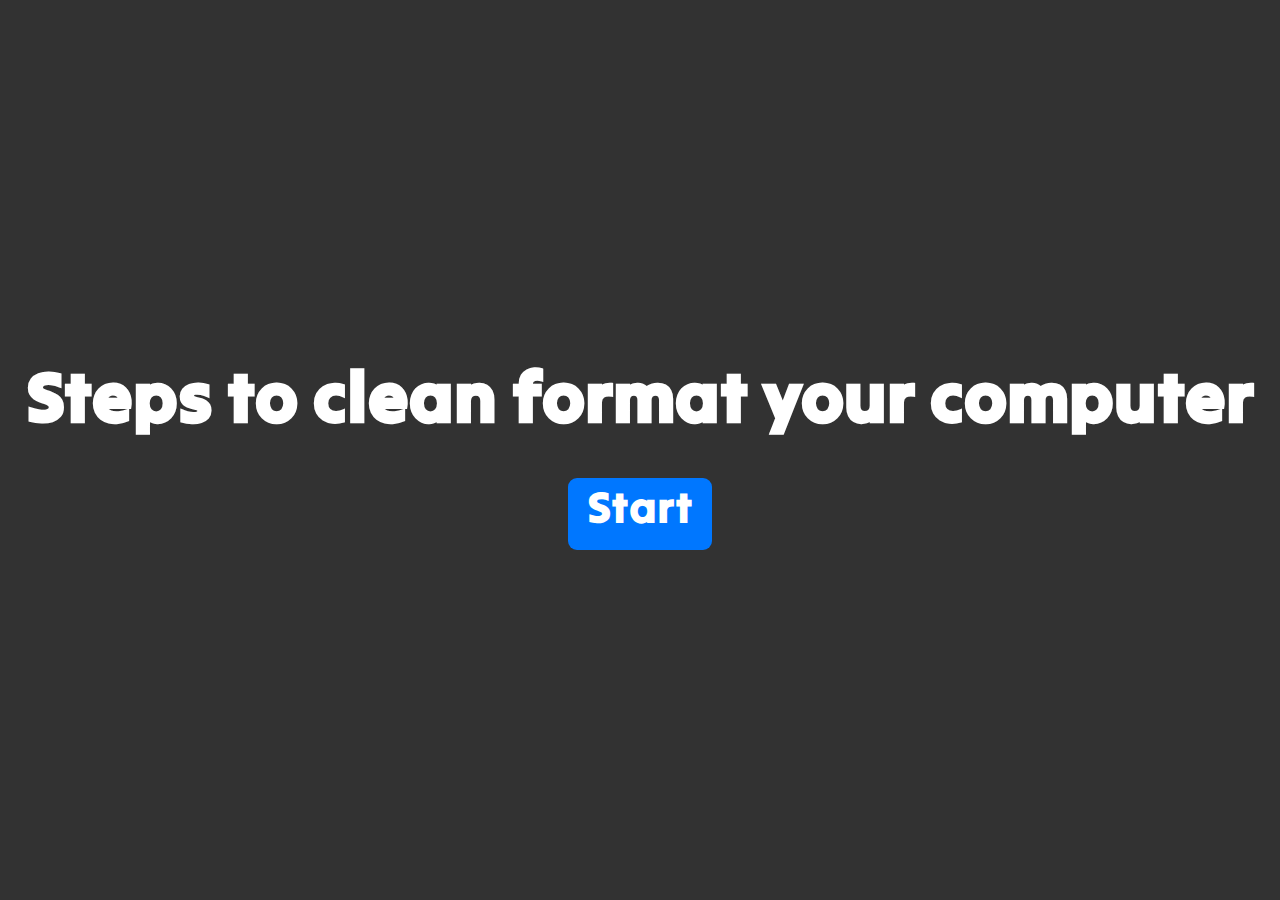
<file: index.html>
<!DOCTYPE html>

<head>
    <meta charset="UTF-8">
    <meta http-equiv="X-UA-Compatible" content="IE=edge">
    <meta name="viewport" content="width=device-width, initial-scale=1.0">
    <title>Format PC</title>
    <link rel="stylesheet" href="./style.css">
    <link rel="preconnect" href="https://fonts.googleapis.com">
    <link rel="preconnect" href="https://fonts.gstatic.com" crossorigin>
    <link href="https://fonts.googleapis.com/css2?family=Tilt+Warp&display=swap" rel="stylesheet">
    <link rel="icon" type="image/png" href="./content/computer.png"/>

</head>

<body>
    <div class="container">
    <h1>Steps to clean format your computer</h1>  
    <br><br>
    <a href="./before.html">Start</a>
</div>

</body>

</html>
</file>
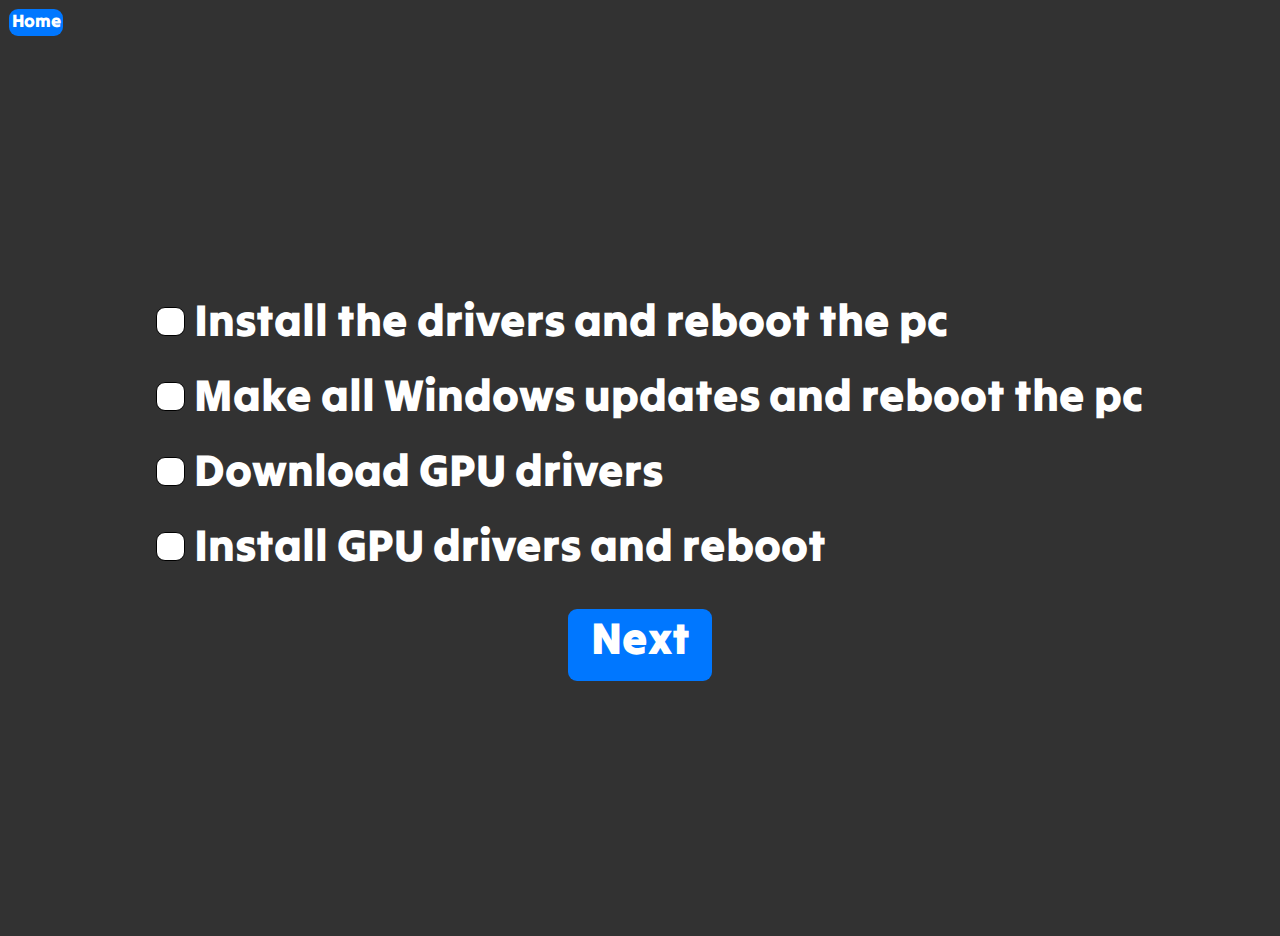
<file: after.html>
<!DOCTYPE html>
<html lang="en">
<head>
    <meta charset="UTF-8">
    <meta http-equiv="X-UA-Compatible" content="IE=edge">
    <meta name="viewport" content="width=device-width, initial-scale=1.0">
    <title>Format PC</title>
    <link rel="stylesheet" href="./style.css">
    <link rel="preconnect" href="https://fonts.googleapis.com">
    <link rel="preconnect" href="https://fonts.gstatic.com" crossorigin>
    <link href="https://fonts.googleapis.com/css2?family=Tilt+Warp&display=swap" rel="stylesheet">
    <link rel="icon" type="image/png" href="./content/computer.png"/>
</head>

<body>
    <a href="./index.html" class="home_btn">Home</a>

    <div class="container">
        <ul>
            <li>
                <div class="custom_cb">
                    <input type="checkbox" id="cb9">
                    <label for="cb9"> Install the drivers and reboot the pc</label>
                </div>
            </li>
            <br>
            <li>
                <div class="custom_cb">
                    <input type="checkbox" id="cb10">
                    <label for="cb10"> Make all Windows updates and reboot the pc</label>
                </div>
            </li>
            <br>
            <li>
                <div class="custom_cb">
                    <input type="checkbox" id="cb11">
                    <label for="cb11"> Download GPU drivers</label>
                </div>
            </li>
            <br>
            <li>
                <div class="custom_cb">
                    <input type="checkbox" id="cb12">
                    <label for="cb12"> Install GPU drivers and reboot</label>
                </div>
            </li>

        </ul>

        <br><br>

        <a class="next_btn" href="./finesh.html">Next</a>

</body>
</html>
</file>
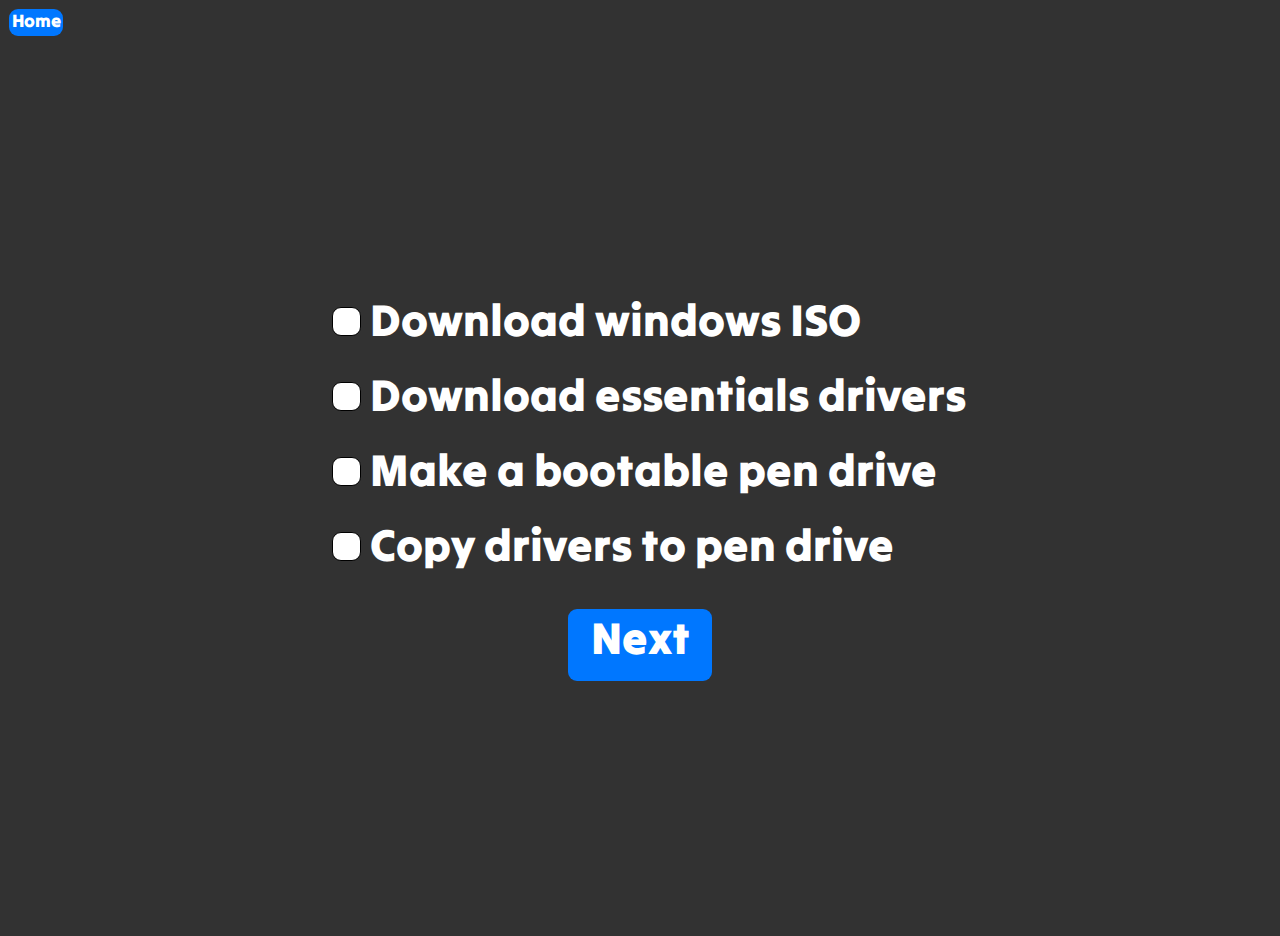
<file: before.html>
<!DOCTYPE html>
<html lang="en">

<head>
    <meta charset="UTF-8">
    <meta http-equiv="X-UA-Compatible" content="IE=edge">
    <meta name="viewport" content="width=device-width, initial-scale=1.0">
    <title>Format PC</title>
    <link rel="stylesheet" href="./style.css">
    <link rel="preconnect" href="https://fonts.googleapis.com">
    <link rel="preconnect" href="https://fonts.gstatic.com" crossorigin>
    <link href="https://fonts.googleapis.com/css2?family=Tilt+Warp&display=swap" rel="stylesheet">
    <link rel="icon" type="image/png" href="./content/computer.png"/>
</head>

<body>

    <a href="./index.html" class="home_btn">Home</a>

    <div class="container">
        <ul>
            <li>
                <div class="custom_cb">
                    <input type="checkbox" id="cb1">
                    <label for="cb1"> Download windows ISO</label>
                </div>
            </li>
            <br>
            <li>
                <div class="custom_cb">
                    <input type="checkbox" id="cb2">
                    <label for="cb2"> Download essentials drivers</label>
                </div>
            </li>
            <br>
            <li>
                <div class="custom_cb">
                    <input type="checkbox" id="cb3">
                    <label for="cb3"> Make a bootable pen drive</label>
                </div>
            </li>
            <br>
            <li>
                <div class="custom_cb">
                    <input type="checkbox" id="cb4">
                    <label for="cb4"> Copy drivers to pen drive</label>
                </div>
            </li>
        </ul>

        <br><br>

        <a class="next_btn" href="./during.html">Next</a>

        

</body>

</html>
</file>
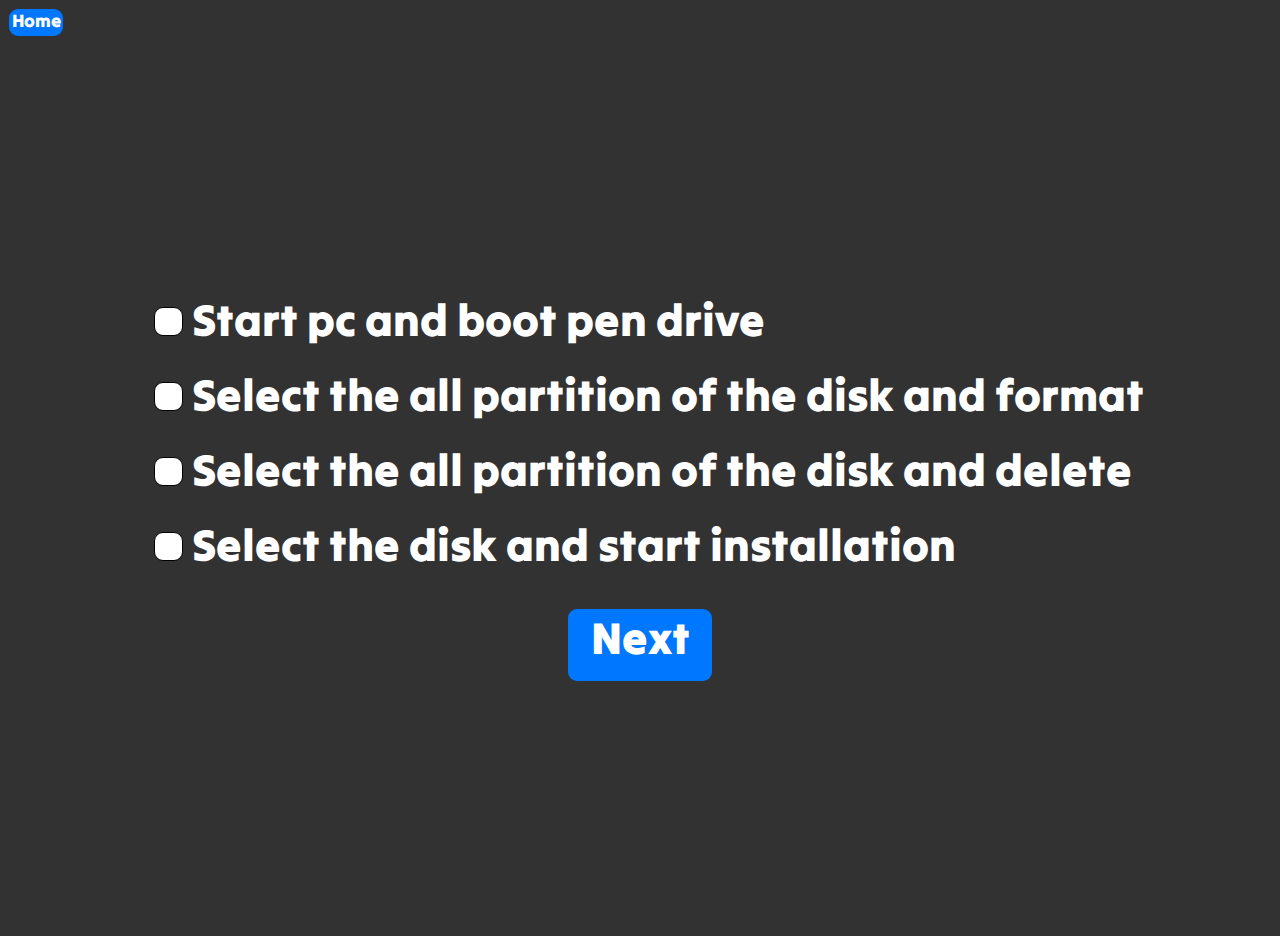
<file: during.html>
<!DOCTYPE html>
<html lang="en">
<head>
    <meta charset="UTF-8">
    <meta http-equiv="X-UA-Compatible" content="IE=edge">
    <meta name="viewport" content="width=device-width, initial-scale=1.0">
    <title>Format PC</title>
    <link rel="stylesheet" href="./style.css">
    <link rel="preconnect" href="https://fonts.googleapis.com">
    <link rel="preconnect" href="https://fonts.gstatic.com" crossorigin>
    <link href="https://fonts.googleapis.com/css2?family=Tilt+Warp&display=swap" rel="stylesheet">
    <link rel="icon" type="image/png" href="./content/computer.png"/>
</head>

<body>
    <a href="./index.html" class="home_btn">Home</a>

    <div class="container">
        <ul>
            <li>
                <div class="custom_cb">
                    <input type="checkbox" id="cb5">
                    <label for="cb5"> Start pc and boot pen drive</label>
                </div>
            </li>
            <br>
            <li>
                <div class="custom_cb">
                    <input type="checkbox" id="cb6">
                    <label for="cb6"> Select the all partition of the disk and format</label>
                </div>
            </li>
            <br>
            <li>
                <div class="custom_cb">
                    <input type="checkbox" id="cb7">
                    <label for="cb7"> Select the all partition of the disk and delete</label>
                </div>
            </li>
            <br>
            <li>
                <div class="custom_cb">
                    <input type="checkbox" id="cb8">
                    <label for="cb8"> Select the disk and start installation</label>
                </div>
            </li>

        </ul>

        <br><br>

        <a class="next_btn" href="./after.html">Next</a>

</body>
</html>
</file>
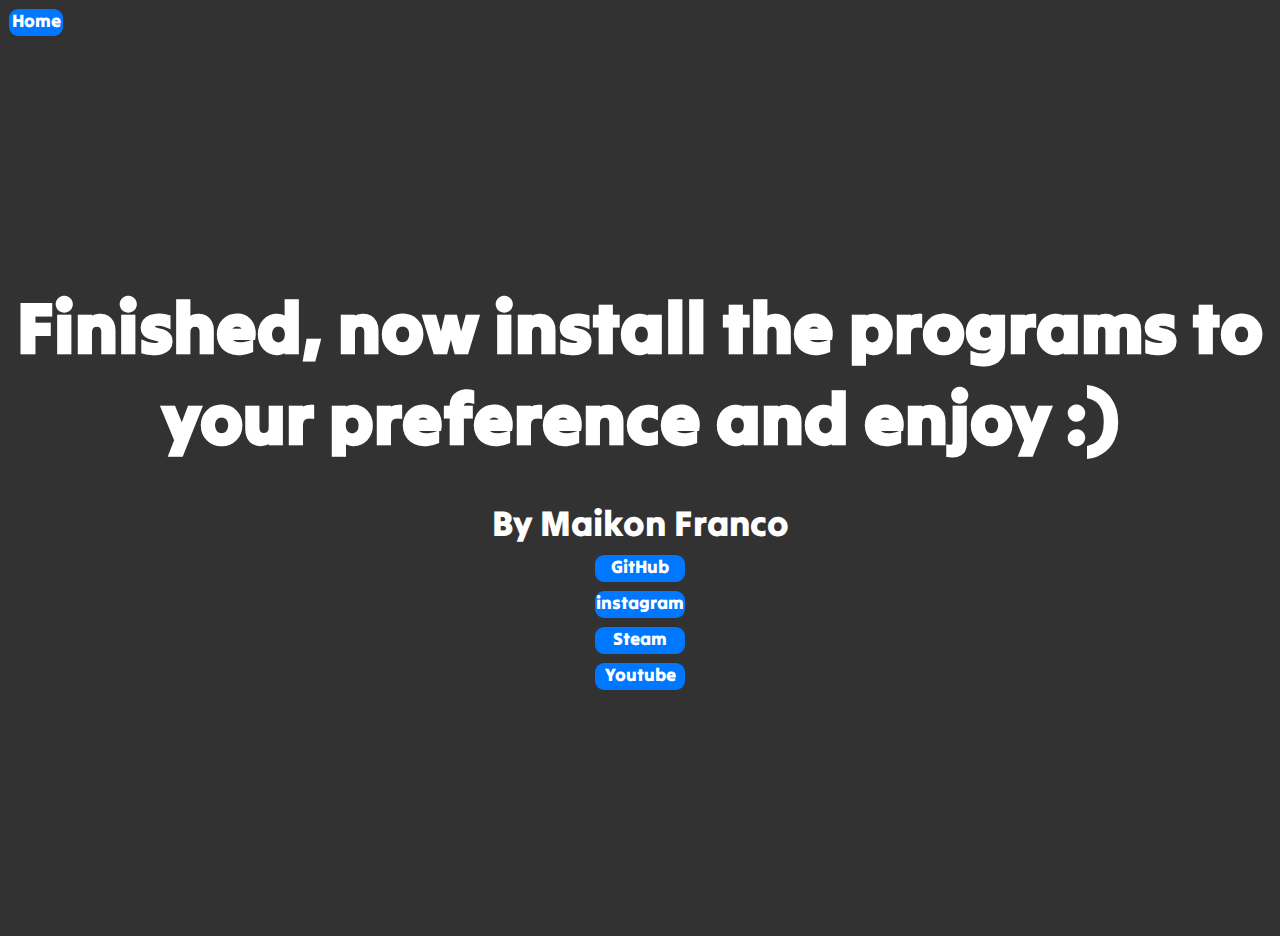
<file: finesh.html>
<!DOCTYPE html>
<html lang="en">
<head>
    <meta charset="UTF-8">
    <meta http-equiv="X-UA-Compatible" content="IE=edge">
    <meta name="viewport" content="width=device-width, initial-scale=1.0">
    <title>Reset</title>
    <link rel="stylesheet" href="./style.css">
    <link rel="preconnect" href="https://fonts.googleapis.com">
    <link rel="preconnect" href="https://fonts.gstatic.com" crossorigin>
    <link href="https://fonts.googleapis.com/css2?family=Tilt+Warp&display=swap" rel="stylesheet">
</head>
<body>
    <a href="./index.html" class="home_btn">Home</a>
    <div class="container">
        <h1>Finished, now install the programs to your preference and enjoy :)</h1>
        <br><br>
        <p>By Maikon Franco </p>   
        <a class="links" href="https://github.com/Maikon-V2F" target="_blank">GitHub</a>
        <a class="links" href="https://www.instagram.com/maikon_v2f/" target="_blank">instagram</a>
        <a class="links" href="https://steamcommunity.com/id/maikonv2f/" target="_blank">Steam</a>
        <a class="links" href="https://www.youtube.com/channel/UCKqz9M_-xW71QuI3Jdirp_Q" target="_blank">Youtube</a>
    </div>
</body>
</html>
</file>
<file: style.css>
@font-face {
    font-family: tilt;
    src: url(./TiltWarp-Regular-VariableFont_XROT\,YROT.ttf);
}

* {
    margin: 0;
    padding: 0;
}

body {
    background-color: rgb(50, 50, 50);
}

.container {
    height: 100vh;
    width: 100%;
    display: flex;
    flex-direction: column;
    justify-content: center;
    align-items: center;
    text-align: center;
}


h1 {
    font-size: 8vh;
    color: white;
    font-family: tilt;
}

a {
    display: block;
    width: 16vh;
    height: 8vh;
    background-color: rgb(0, 119, 255);
    font-family: tilt;
    font-size: 5vh;
    color: white;
    border: none;
    border-radius: 1vh;
    text-decoration: none;
    text-align: center;
}

a:hover {
    background-color: rgb(0, 70, 150);
    border: none;
}

.container {
    height: 100vh;
    width: 100%;
    display: flex;
    flex-direction: column;
    justify-content: center;
    align-items: center;
}

ul {
    list-style-type: none;
}

label {
    display: inline;
    font-family: tilt;
    color: white;
    font-size: 5vh;
    margin-left: 2vh;
}

li {
    display: flex;
    align-items: center;
}

.custom_cb input {
    display: none;
}

.custom_cb input+label:before {
    content: '';
    width: 3vh;
    height: 3vh;
    border-radius: 1vh;
    border: 1px solid black;
    background-color: white;
    display: inline-block;
}

.custom_cb input:checked + label::before{
    background-color: rgb(0, 119, 255);
    background-image: url(./content/checkmark.png);
    background-repeat: no-repeat;
}

.home_btn{
    visibility: visible;
    width: 6vh;
    height: 3vh;
    font-size: 2vh;
    margin: 1vh 0 0vh 1vh;
}

p{
    font-family: tilt;
    font-size: 4vh;
    color: white;
}

.links{
    font-size: 2vh;
    width: 10vh;
    height: 3vh;
    margin-top: 1vh;
}
</file>
